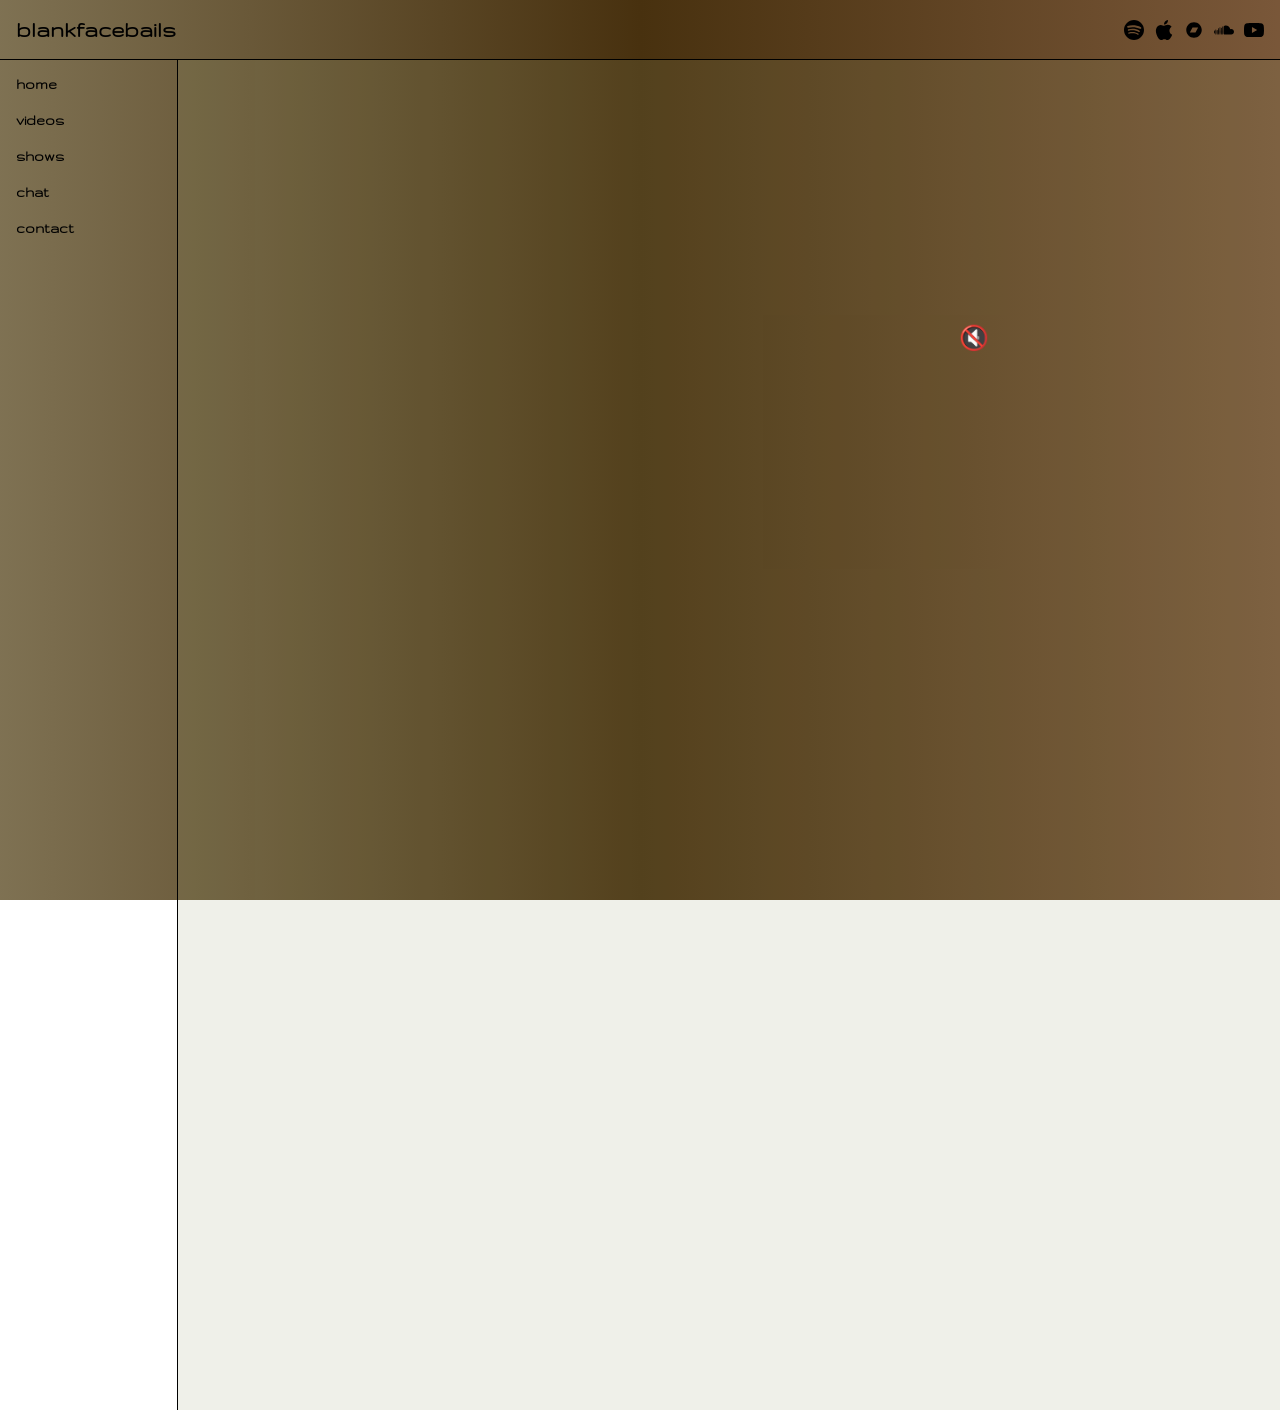
<file: index.html>
<!DOCTYPE html>
<html>

<head>
  <meta name="viewport" content="width=device-width, initial-scale=1.0">
  <title>blankfacebails</title>

  <meta name="description"
    content="Bailee Cordice (Blankfacebails) is a poet and performer creating surreal visual worlds, spoken word and music.">

  <meta property="og:title" content="blankfacebails">
  <meta property="og:description" content="Poet, performer and artist.">
  <meta property="og:type" content="website">
  <meta property="og:url" content="https://litany444survival.com/">



  <link rel="stylesheet" href="css/style.css">
</head>

<body>

  <div id="background"></div>

  <section class="top">

    <div class="top-text">
<h1>blankfacebails</h1>

    </div> 
    <!-- <h1>catharsis out now</h1> -->

        <div class="social-icons">

      <a href="https://open.spotify.com/artist/6JQme5S0ktPoLnx3AdoAJP" target="_blank" rel="noopener noreferrer">
        <img src="images/spotify.svg" alt="Spotify" width="40">
      </a>

      <a href="https://music.apple.com/gb/artist/blankfacebails/1787563768" target="_blank" rel="noopener noreferrer">
        <img src="images/apple.svg" alt="Apple Music" width="40">
      </a>

      <a href="https://blankfacebails.bandcamp.com/music" target="_blank" rel="noopener noreferrer">
        <img src="images/bandcamp-brands-solid-full.svg" alt="Bandcamp" width="40">
      </a>

      <a href="https://soundcloud.com/blankfacebails" target="_blank" rel="noopener noreferrer">
        <img src="images/soundcloud.svg" alt="SoundCloud" width="40">
      </a>

      <a href="https://www.youtube.com/@blankfacebails" target="_blank" rel="noopener noreferrer">
        <img src="images/youtube.svg" alt="YouTube" width="40">
      </a>

    </div>
 
  </section>

  <section class="left-bar">

    <script id="replace_with_navbar" src="nav.js"></script>



    
  </section>


  


  <main class="main">

    <div class="video-container">

      <video id="site-video" autoplay muted loop playsinline preload="auto">

        <source src="/videos/acting out clip.mp4" type="video/mp4">

        Your browser does not support HTML video.
      </video>

      <button id="sound-toggle" aria-label="Turn sound on">
    🔇
      </button>

    </div>

   

  </main>


  <!-- <script src="bkg-script.js"></script> -->

  <!-- video scripts -->

  <script>
    const listenButton = document.getElementById("listen-button");
    const listenStart = document.getElementById("listen-start");
    const listenOptions = document.getElementById("listen-options");
    const closeListen = document.getElementById("close-listen");
    const listenPopup = document.getElementById("listen-popup");

    listenButton.addEventListener("click", (event) => {
        event.preventDefault();

        listenStart.style.display = "none";
        listenOptions.style.display = "flex";
    });

    closeListen.addEventListener("click", () => {
        listenPopup.style.display = "none";
    });
</script>

  <script>
    const video = document.getElementById("site-video");
    const soundButton = document.getElementById("sound-toggle");

    soundButton.addEventListener("click", () => {

      video.muted = !video.muted;

      if (video.muted) {
        soundButton.textContent = "🔇";
        soundButton.setAttribute("aria-label", "Turn sound on");
      } else {
        soundButton.textContent = "🔊";
        soundButton.setAttribute("aria-label", "Turn sound off");
      }

    });
  </script>




</body>

</html>
</file>
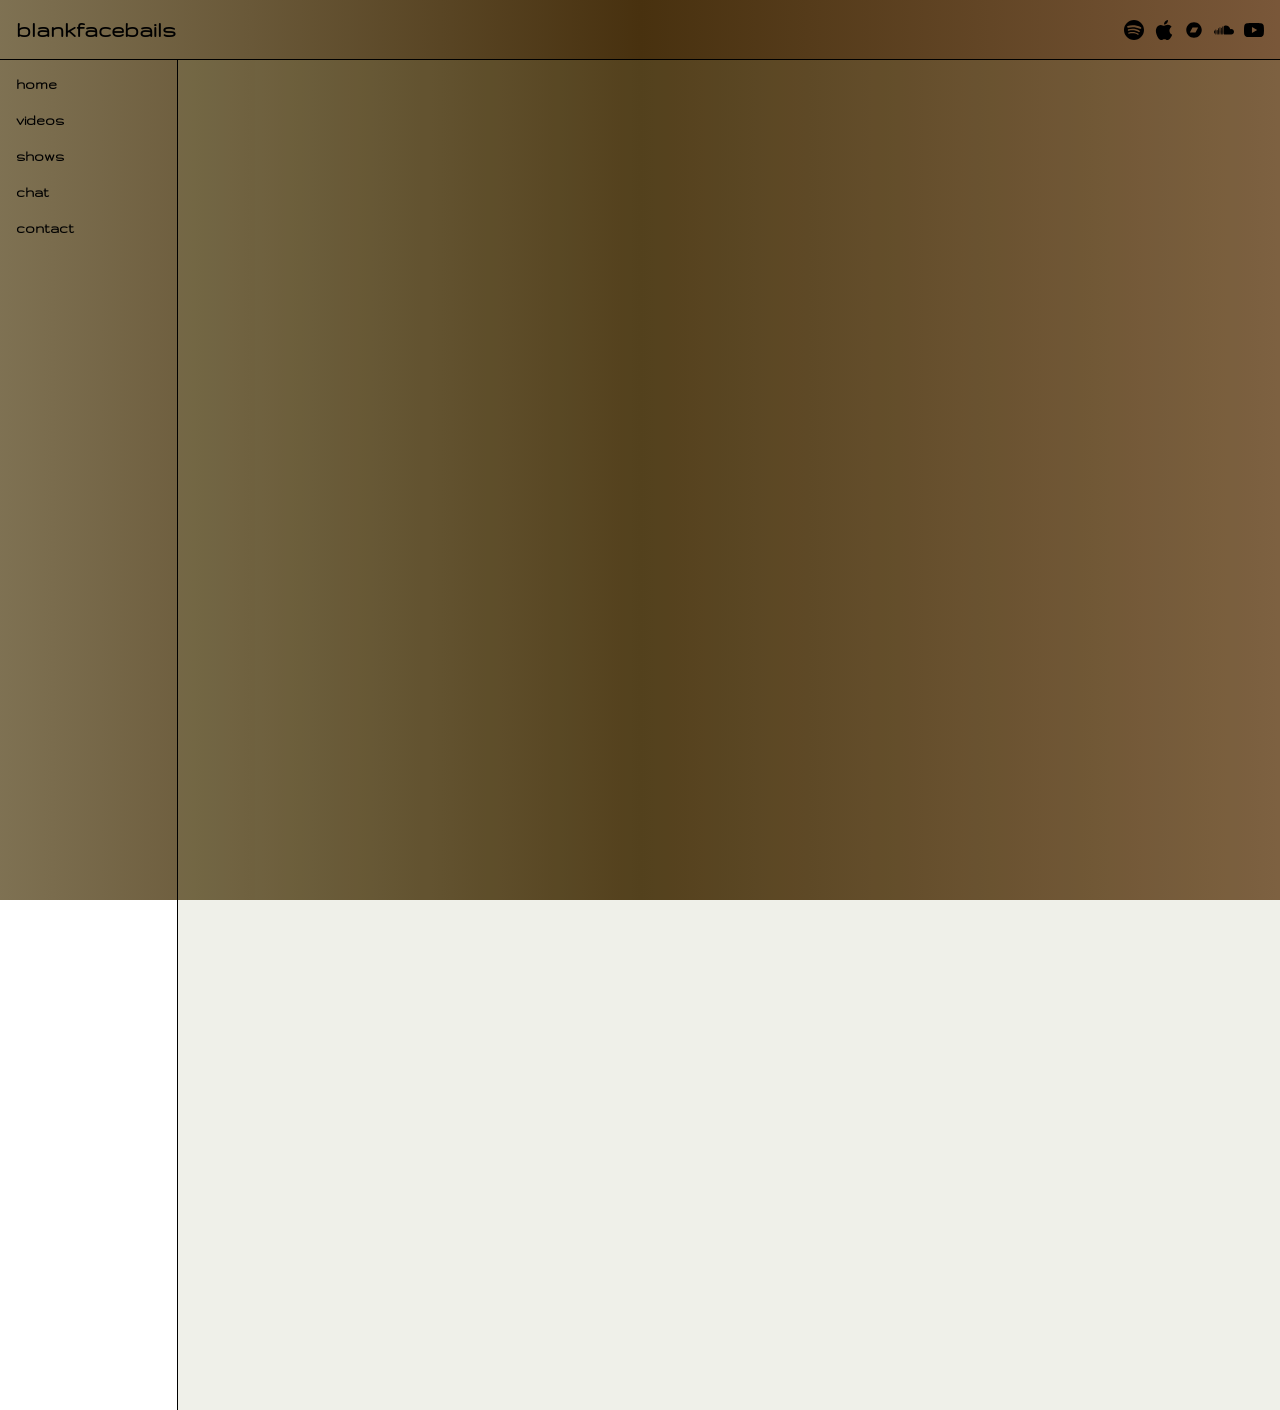
<file: about/index.html>
<!DOCTYPE html>
<html>

<head>
  <meta name="viewport" content="width=device-width, initial-scale=1.0">
  <title>blankfacebails</title>

  <link rel="stylesheet" href="/css/style.css">
</head>

<body>

<div id="background"></div>

  <section class="top">

      <div class="top-text">
<h1>blankfacebails</h1>

    </div> 

      <div class="social-icons">

      <a href="https://open.spotify.com/artist/6JQme5S0ktPoLnx3AdoAJP" target="_blank" rel="noopener noreferrer">
        <img src="/images/spotify.svg" alt="Spotify" width="40">
      </a>

      <a href="https://music.apple.com/gb/artist/blankfacebails/1787563768" target="_blank" rel="noopener noreferrer">
        <img src="/images/apple.svg" alt="Apple Music" width="40">
      </a>

      <a href="https://blankfacebails.bandcamp.com/music" target="_blank" rel="noopener noreferrer">
        <img src="/images/bandcamp-brands-solid-full.svg" alt="Bandcamp" width="40">
      </a>

      <a href="https://soundcloud.com/blankfacebails" target="_blank" rel="noopener noreferrer">
        <img src="/images/soundcloud.svg" alt="SoundCloud" width="40">
      </a>

      <a href="https://www.youtube.com/@blankfacebails" target="_blank" rel="noopener noreferrer">
        <img src="/images/youtube.svg" alt="YouTube" width="40">
      </a>

    </div>
 
  </section>

  <section class="left-bar">
    
    <script id="replace_with_navbar" src="/nav.js"></script>
    
  </section>




  <main class="main">

    <div class="video-grid">

<div class="video-item">


        <div class="video-container">
        <iframe width="560" height="315" src="https://www.youtube.com/embed/wAnCvoQV28c?si=nBZ7Q3yGniFWLCUX" title="YouTube video player" frameborder="0" allow="accelerometer; autoplay; clipboard-write; encrypted-media; gyroscope; picture-in-picture; web-share" referrerpolicy="strict-origin-when-cross-origin" allowfullscreen></iframe>  </div>
      </div>



      <div class="video-item">


        <div class="video-container">
        <iframe width="560" height="315" src="https://www.youtube.com/embed/TqrN9Adobiw?si=PldK_G_jyyfhqgrw" title="YouTube video player" frameborder="0" allow="accelerometer; autoplay; clipboard-write; encrypted-media; gyroscope; picture-in-picture; web-share" referrerpolicy="strict-origin-when-cross-origin" allowfullscreen></iframe>
        </div>

        <!-- <div class="video-text">
          <h2>outside</h2>
          <p>direction & cinematography: brandon st catherine</p>
          <p>production: ralph hardy (@antonmaybe)</p>
          <p>mixing: me</p>
          <p>mastering: chris layton</p>

        </div> -->
      </div>



      <div class="video-item">

        <div class="video-container">
          <iframe width="560" height="315" src="https://www.youtube.com/embed/PxMwTmq6KPA?si=pifDWtBMnUHHlRPB"
            title="INGRID" frameborder="0"
            allow="accelerometer; autoplay; clipboard-write; encrypted-media; gyroscope; picture-in-picture; web-share"
            referrerpolicy="strict-origin-when-cross-origin" allowfullscreen></iframe>
        </div>

        <!-- <div class="video-text">
          <h2>INGRID</h2>
          <p>direction & edit: brandon st catherine</p>
          <p>cinematography: moses (@mofgreen)</p>
          <p>production & mix: me</p>
          <p>mastering: chris layton</p>

        </div> -->
      </div>


      <div class="video-item">


        <div class="video-container">
          <iframe width="560" height="315" src="https://www.youtube.com/embed/ia-Ga8LC0ZM?si=ilfx5IlTSGaBWGqf"
            title="new road" frameborder="0"
            allow="accelerometer; autoplay; clipboard-write; encrypted-media; gyroscope; picture-in-picture; web-share"
            referrerpolicy="strict-origin-when-cross-origin" allowfullscreen></iframe>

        </div>

        <!-- <div class="video-text">
          <h2>new road</h2>
          <p>direction & edit & cinematography: serpent (@hoodwhismy) </p>
          <p>production: anton (@antonmaybe)</p>
          <p>mixing: me</p>
          <p>mastering: chris layton</p>

        </div> -->
      </div>





    </div>
  </main>



  <!-- <script src="../bkg-script.js"></script> -->

</body>

</html>
</file>
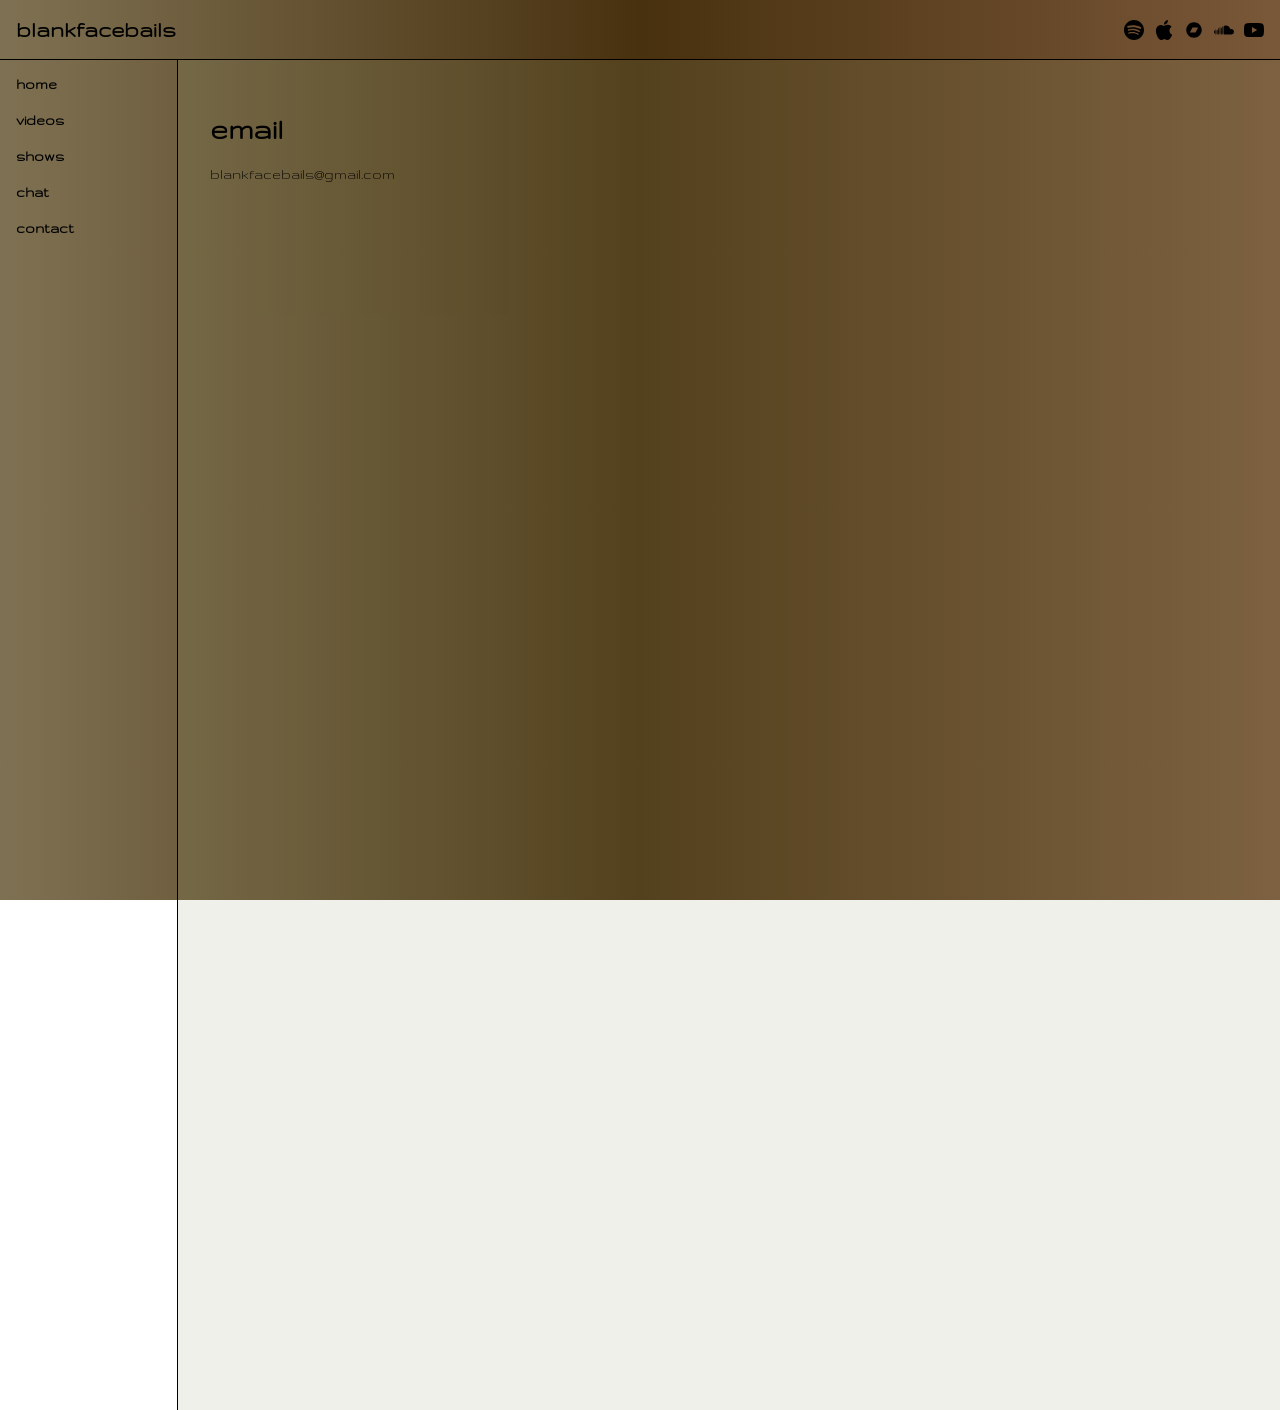
<file: contact/index.html>
<!DOCTYPE html>
<html>

<head>
  <meta name="viewport" content="width=device-width, initial-scale=1.0">
  <title>blankfacebails</title>
    <!-- <link rel="preload" as="image" href="/images/background-imgs/IMG_2391.jpg">
  <link rel="preload" as="image" href="/images/background-imgs/IMG_2392.jpg">
  <link rel="preload" as="image" href="/images/background-imgs/IMG_2394.jpg",>
  <link rel="preload" as="image" href="/images/background-imgs/5721E5DD-AEF1-4029-B4C1-640D5C1B928A 1.jpg"> -->

  <link rel="stylesheet" href="/css/style.css">
</head>

<body>

 <div id="background"></div>

   <section class="top">

      <div class="top-text">
    <h1>blankfacebails</h1>
    </div>

        <div class="social-icons">

      <a href="https://open.spotify.com/artist/6JQme5S0ktPoLnx3AdoAJP" target="_blank" rel="noopener noreferrer">
        <img src="/images/spotify.svg" alt="Spotify" width="40">
      </a>

      <a href="https://music.apple.com/gb/artist/blankfacebails/1787563768" target="_blank" rel="noopener noreferrer">
        <img src="/images/apple.svg" alt="Apple Music" width="40">
      </a>

      <a href="https://blankfacebails.bandcamp.com/music" target="_blank" rel="noopener noreferrer">
        <img src="/images/bandcamp-brands-solid-full.svg" alt="Bandcamp" width="40">
      </a>

      <a href="https://soundcloud.com/blankfacebails" target="_blank" rel="noopener noreferrer">
        <img src="/images/soundcloud.svg" alt="SoundCloud" width="40">
      </a>

      <a href="https://www.youtube.com/@blankfacebails" target="_blank" rel="noopener noreferrer">
        <img src="/images/youtube.svg" alt="YouTube" width="40">
      </a>

    </div>
 
  </section>

  <section class="left-bar">
    
    <script id="replace_with_navbar" src="/nav.js"></script>

  </section>


<main class="main">

  <header>
    <h1>email</h1>
    <p>blankfacebails@gmail.com</p>
  </header>


</main>

  

  <!-- <script src="../bkg-script.js"></script> -->

</body>

</html>
</file>
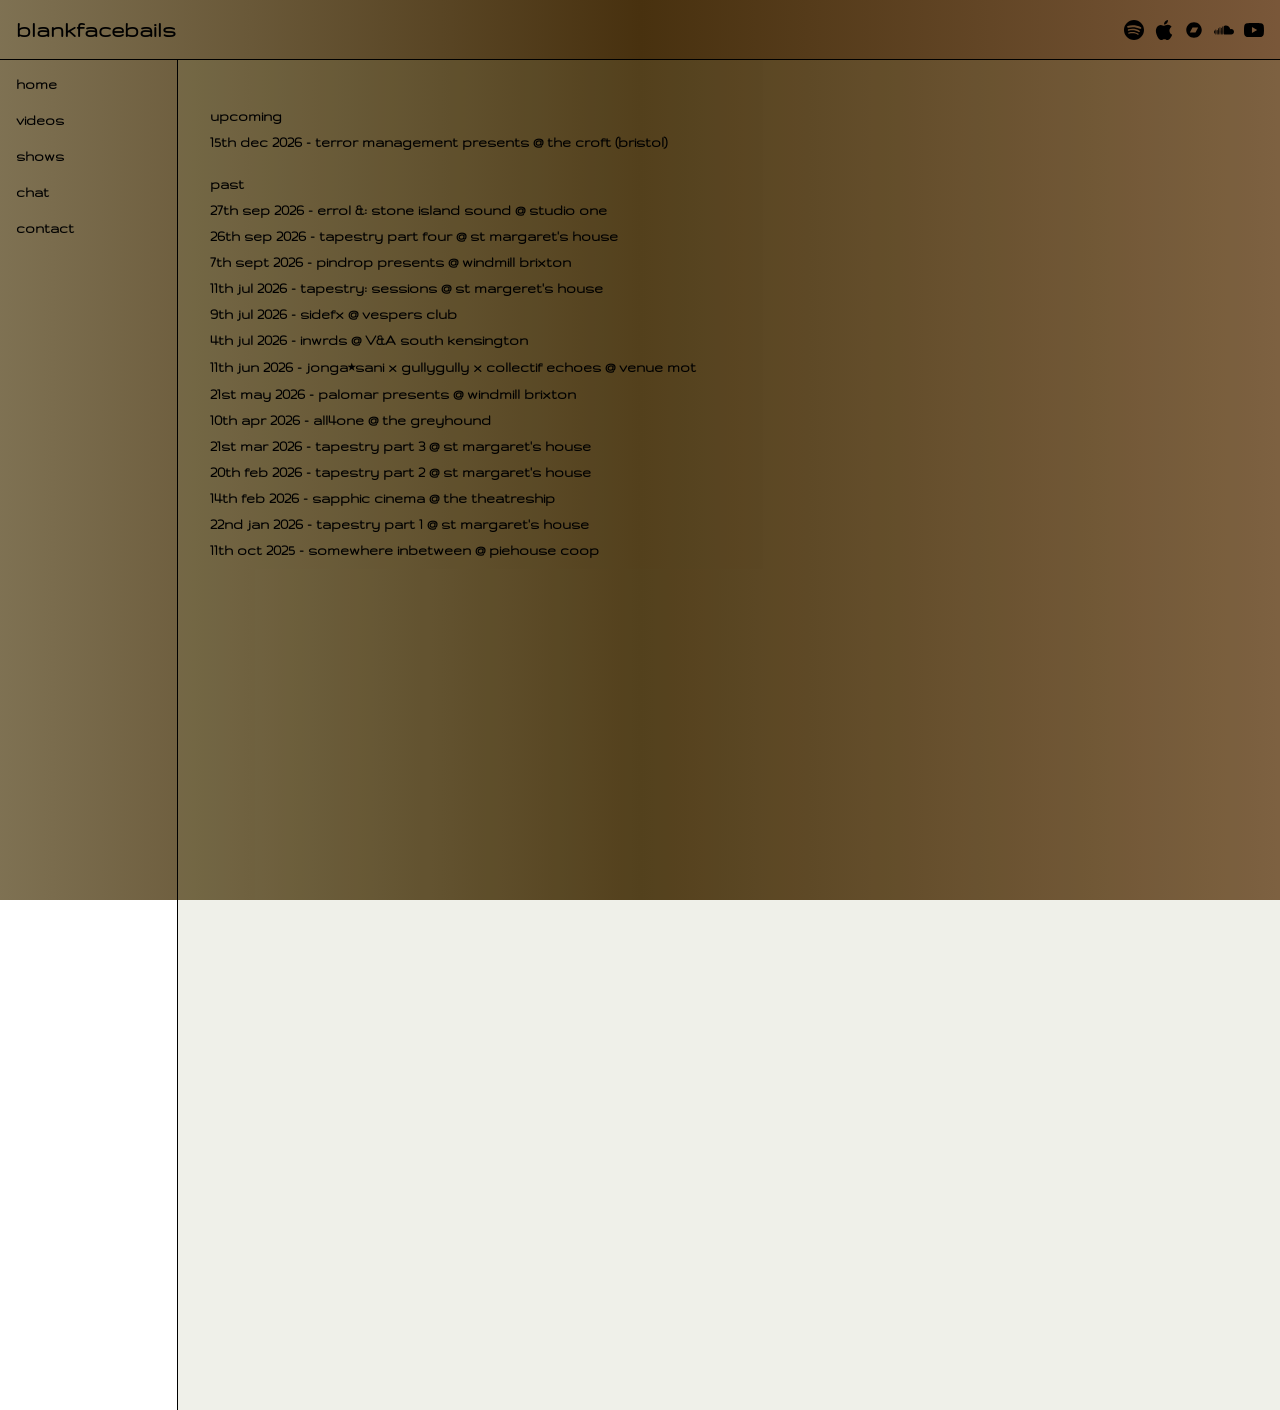
<file: shows/index.html>
<!DOCTYPE html>
<html>

<head>
  <meta name="viewport" content="width=device-width, initial-scale=1.0">
  <title>blankfacebails</title>
    <!-- <link rel="preload" as="image" href="/images/background-imgs/IMG_2391.jpg">
  <link rel="preload" as="image" href="/images/background-imgs/IMG_2392.jpg">
  <link rel="preload" as="image" href="/images/background-imgs/IMG_2394.jpg",>
  <link rel="preload" as="image" href="/images/background-imgs/5721E5DD-AEF1-4029-B4C1-640D5C1B928A 1.jpg"> -->

  <link rel="stylesheet" href="/css/style.css">
</head>

<body>

 <div id="background"></div>

  <section class="top">

    <div class="top-text">
    <h1>blankfacebails</h1>
    </div>
  

        <div class="social-icons">

      <a href="https://open.spotify.com/artist/6JQme5S0ktPoLnx3AdoAJP" target="_blank" rel="noopener noreferrer">
        <img src="/images/spotify.svg" alt="Spotify" width="40">
      </a>

      <a href="https://music.apple.com/gb/artist/blankfacebails/1787563768" target="_blank" rel="noopener noreferrer">
        <img src="/images/apple.svg" alt="Apple Music" width="40">
      </a>

      <a href="https://blankfacebails.bandcamp.com/music" target="_blank" rel="noopener noreferrer">
        <img src="/images/bandcamp-brands-solid-full.svg" alt="Bandcamp" width="40">
      </a>

      <a href="https://soundcloud.com/blankfacebails" target="_blank" rel="noopener noreferrer">
        <img src="/images/soundcloud.svg" alt="SoundCloud" width="40">
      </a>

      <a href="https://www.youtube.com/@blankfacebails" target="_blank" rel="noopener noreferrer">
        <img src="/images/youtube.svg" alt="YouTube" width="40">
      </a>

    </div>
 
  </section>


  <section class="left-bar">

    <script id="replace_with_navbar" src="/nav.js"></script>



    
  </section>






<main class="main">

    <!-- <header> -->
      <!-- <h1>shows (london)</h1> -->
<div class="shows-grid">


  <div class="shows-item">
      <ul class="shows-list">


        <li class="section-title"> upcoming </li>
       <li><a href="https://hdfst.uk/e165764">15th dec 2026 - terror management presents @ the croft (bristol)</a></li>

      

        <li class="section-title"> past </li>

        <li><a href="https://www.instagram.com/p/DdjkDfYAD7j/?img_index=3">27th sep 2026 - errol &: stone island sound @ studio one</a></li>

 <li><a href="https://www.tickettailor.com/events/stmargaretshouse/2364597"> 26th sep 2026 - tapestry part four
            @ st margaret's house</a></li>
         <li><a href="https://dice.fm/event/nvpr5l-pindrop-domina-cobs-spring-7th-sep-windmill-brixton-london-tickets"> 7th sept 2026 - pindrop presents @ windmill brixton</a></li>
       
        <li><a href="https://www.instagram.com/p/DaDnVXQKuoZ/?utm_source=ig_web_copy_link&igsh=MzRlODBiNWFlZA==">11th
            jul 2026 - tapestry: sessions @ st margeret's house </a></li>

        <li><a href="https://ra.co/events/2460956">9th jul 2026 - sidefx @ vespers club </a></li>

        <li><a
            href="https://www.vam.ac.uk/event/ovBZ4NMyG/inwrds-poetry-performance-july-2026?srsltid=AfmBOoohgsPE9FwKidnkI6Zc9NQObd4YnhzAEd4v5L19cHduP-XfONsp">4th
            jul 2026 - inwrds @ V&A south kensington</a></li>

        <li><a href="https://ra.co/events/2439179">11th jun 2026 - jonga⭒sani x gullygully x collectif echoes @ venue
            mot</a></li>

        <li><a
            href="https://www.windmillbrixton.co.uk/events/2026-05-21-mount-palomar-jelani-blackman-blankfacebails-the-windmill">21st
            may 2026 - palomar presents @ windmill brixton</a></li>
        <li><a href="https://www.instagram.com/p/DWHXXbQDb40/">10th apr 2026 - all4one @ the greyhound</a></li>
        <li><a href="https://www.stmargaretshouse.org.uk/events/tapestry-part-three">21st mar 2026 - tapestry part 3 @
            st
            margaret's house</a></li>
        <li><a href="https://www.towerhamletsarts.org.uk/?cid=80619">20th feb 2026 - tapestry part 2 @ st margaret's
            house</a></li>
        <li><a href="https://qro-wd.com/event/3728418841">14th feb 2026 - sapphic cinema @ the theatreship</a></li>
        <li><a href="https://www.stmargaretshouse.org.uk/events/tapestry-part-one">22nd jan 2026 - tapestry part 1 @ st
            margaret's house</a></li>
        <li><a href="https://ra.co/events/2259841">11th oct 2025 - somewhere inbetween @ piehouse coop</a></li>
      </ul>
    <!-- </header> -->
  </div>

  <!-- <div class="shows-item">

    <ul class="shows-list">


        <li class="section-title"> upcoming </li>
        <li><a href="https://dice.fm/event/nvpr5l-pindrop-domina-cobs-spring-7th-sep-windmill-brixton-london-tickets"> 7th sept 2026 - pindrop presents </a></li>
        <li> 25th sept 2026 - inwrds 2 @ V&A south kensington (poetry) </li>
        <li><a href="https://www.tickettailor.com/events/stmargaretshouse/2364597"> 26th sept 2026 - Tapestry Part Four
            @ st margaret's house (spoken word)</a></li>
        <li> 27th sept 2026 - secret show (shhh) </li>

        <li class="section-title"> past </li>

        <li><a href="https://www.instagram.com/p/DaDnVXQKuoZ/?utm_source=ig_web_copy_link&igsh=MzRlODBiNWFlZA==">11th
            jul 2026 - tapestry: sessions @ st margeret's house </a></li>


        <li><a href="https://ra.co/events/2460956">9th jul 2026 - sidefx @ vespers club </a></li>

        <li><a
            href="https://www.vam.ac.uk/event/ovBZ4NMyG/inwrds-poetry-performance-july-2026?srsltid=AfmBOoohgsPE9FwKidnkI6Zc9NQObd4YnhzAEd4v5L19cHduP-XfONsp">4th
            jul 2026 - inwrds @ V&A south kensington (poetry)</a></li>

        <li><a href="https://ra.co/events/2439179">11th jun 2026 - jonga⭒sani x gullygully x collectif echoes @ venue
            mot</a></li>

        <li><a
            href="https://www.windmillbrixton.co.uk/events/2026-05-21-mount-palomar-jelani-blackman-blankfacebails-the-windmill">21st
            may 2026 - palomar presents @ windmill brixton</a></li>
        <li><a href="https://www.instagram.com/p/DWHXXbQDb40/">10th apr 2026 - all4one @ the greyhound</a></li>
        <li><a href="https://www.stmargaretshouse.org.uk/events/tapestry-part-three">21st mar 2026 - tapestry part 3 @
            st
            margaret's house</a></li>
        <li><a href="https://www.towerhamletsarts.org.uk/?cid=80619">20th feb 2026 - tapestry part 2 @ st margaret's
            house</a></li>
        <li><a href="https://qro-wd.com/event/3728418841">14th feb 2026 - sapphic cinema @ the theatreship</a></li>
        <li><a href="https://www.stmargaretshouse.org.uk/events/tapestry-part-one">22nd jan 2026 - tapestry part 1 @ st
            margaret's house</a></li>
        <li><a href="https://ra.co/events/2259841">11th oct 2025 - somewhere inbetween @ piehouse coop</a></li>
      </ul>

  </div>

</div> -->
  </main>

  <!-- <script src="../bkg-script.js"></script> -->
</body>

</html>
</file>
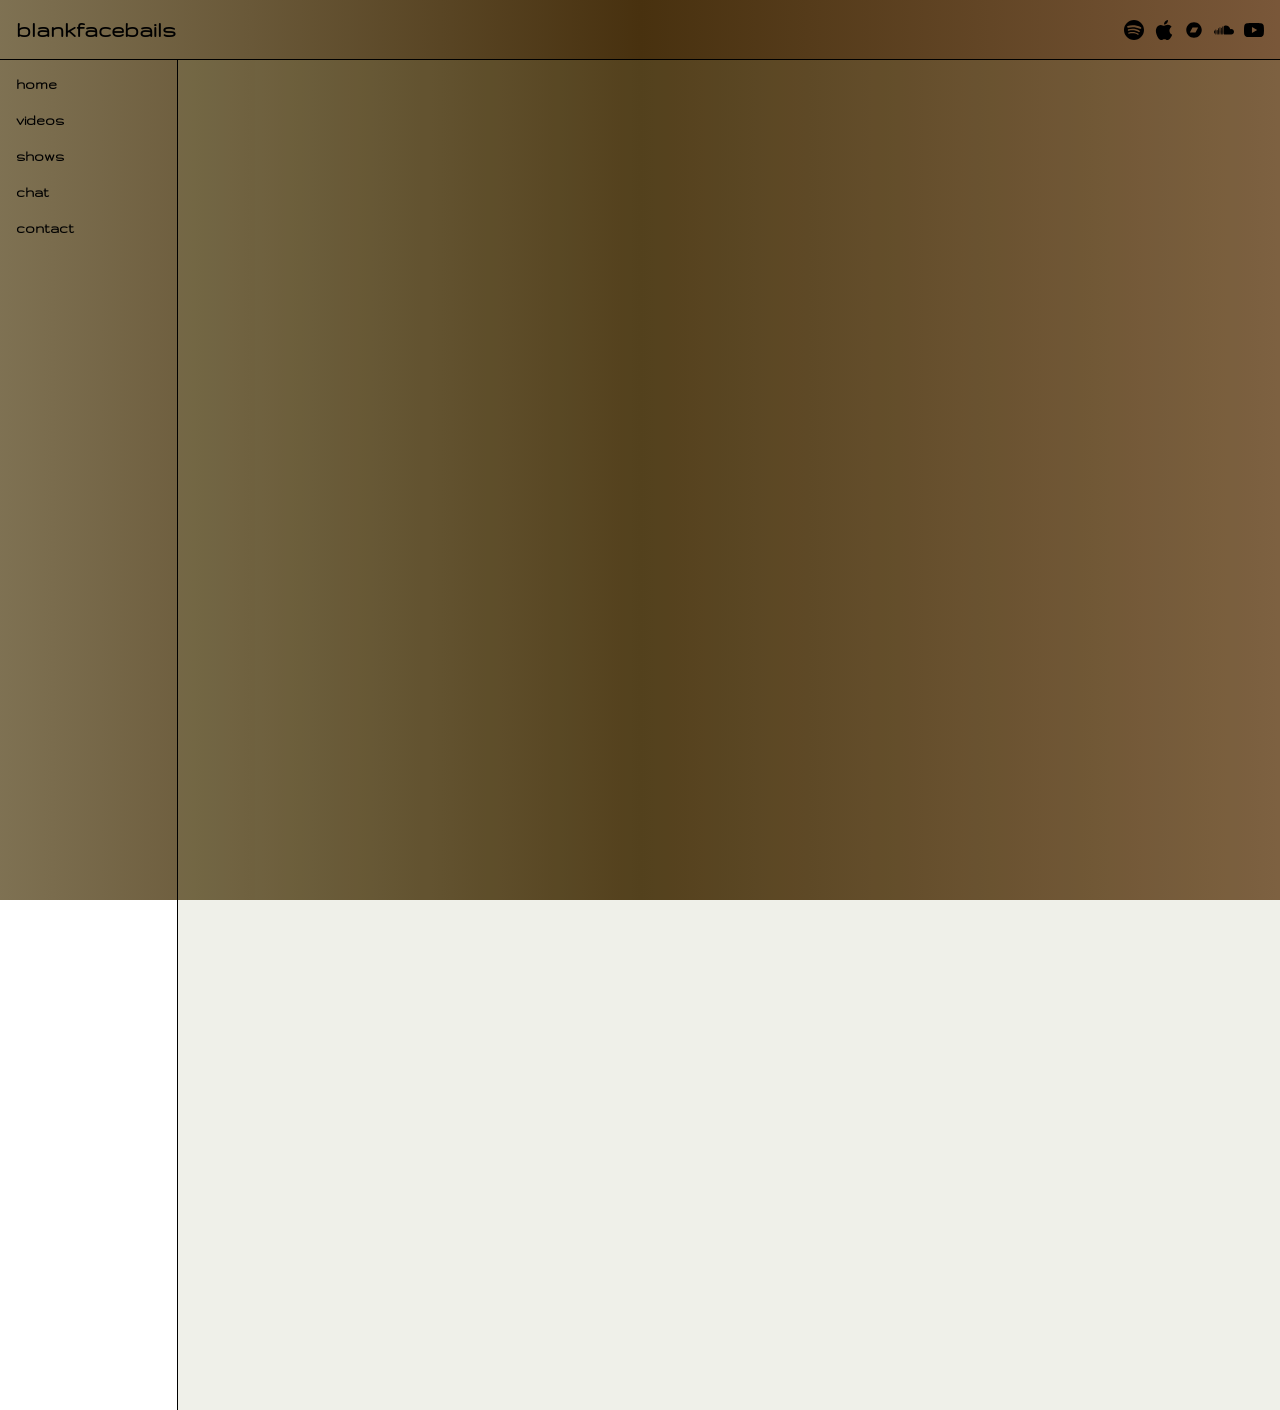
<file: yap_sesh/index.html>
<!DOCTYPE html>
<html>

<head>
  <meta name="viewport" content="width=device-width, initial-scale=1.0">
  <title>blankfacebails</title>
 

  <link rel="stylesheet" href="/css/style.css">
</head>

<body>

<div id="background"></div>


  <section class="top">

      <div class="top-text">
    <h1>blankfacebails</h1>
    </div>

        <div class="social-icons">

      <a href="https://open.spotify.com/artist/6JQme5S0ktPoLnx3AdoAJP" target="_blank" rel="noopener noreferrer">
        <img src="/images/spotify.svg" alt="Spotify" width="40">
      </a>

      <a href="https://music.apple.com/gb/artist/blankfacebails/1787563768" target="_blank" rel="noopener noreferrer">
        <img src="/images/apple.svg" alt="Apple Music" width="40">
      </a>

      <a href="https://blankfacebails.bandcamp.com/music" target="_blank" rel="noopener noreferrer">
        <img src="/images/bandcamp-brands-solid-full.svg" alt="Bandcamp" width="40">
      </a>

      <a href="https://soundcloud.com/blankfacebails" target="_blank" rel="noopener noreferrer">
        <img src="/images/soundcloud.svg" alt="SoundCloud" width="40">
      </a>

      <a href="https://www.youtube.com/@blankfacebails" target="_blank" rel="noopener noreferrer">
        <img src="/images/youtube.svg" alt="YouTube" width="40">
      </a>

    </div>
 
  </section>

  <section class="left-bar">
    
    <script id="replace_with_navbar" src="/nav.js"></script>



    
  </section>





  <main class="main">
    <div id="desktop-chat-container">
        <script
            id="cid0020000453951222229"
            data-cfasync="false"
            async
            src="//st.chatango.com/js/gz/emb.js"
            style="width: 761px; height: 398px;">
            {"handle":"wehavediscordathome","arch":"js","styles":{"a":"707070","b":100,"c":"FFFFFF","d":"FFFFFF","k":"707070","l":"707070","m":"707070","n":"FFFFFF","p":"10","q":"707070","r":100,"fwtickm":1}}
        </script>
    </div>
  

<div id="mobile-chat-container">
    <iframe
        src="https://wehavediscordathome.chatango.com"
        width="100%"
        height="400"
        frameborder="0">
    </iframe>
</div>


  </main>



  <!-- <script src="../bkg-script.js"></script> -->

</body>

</html>
</file>
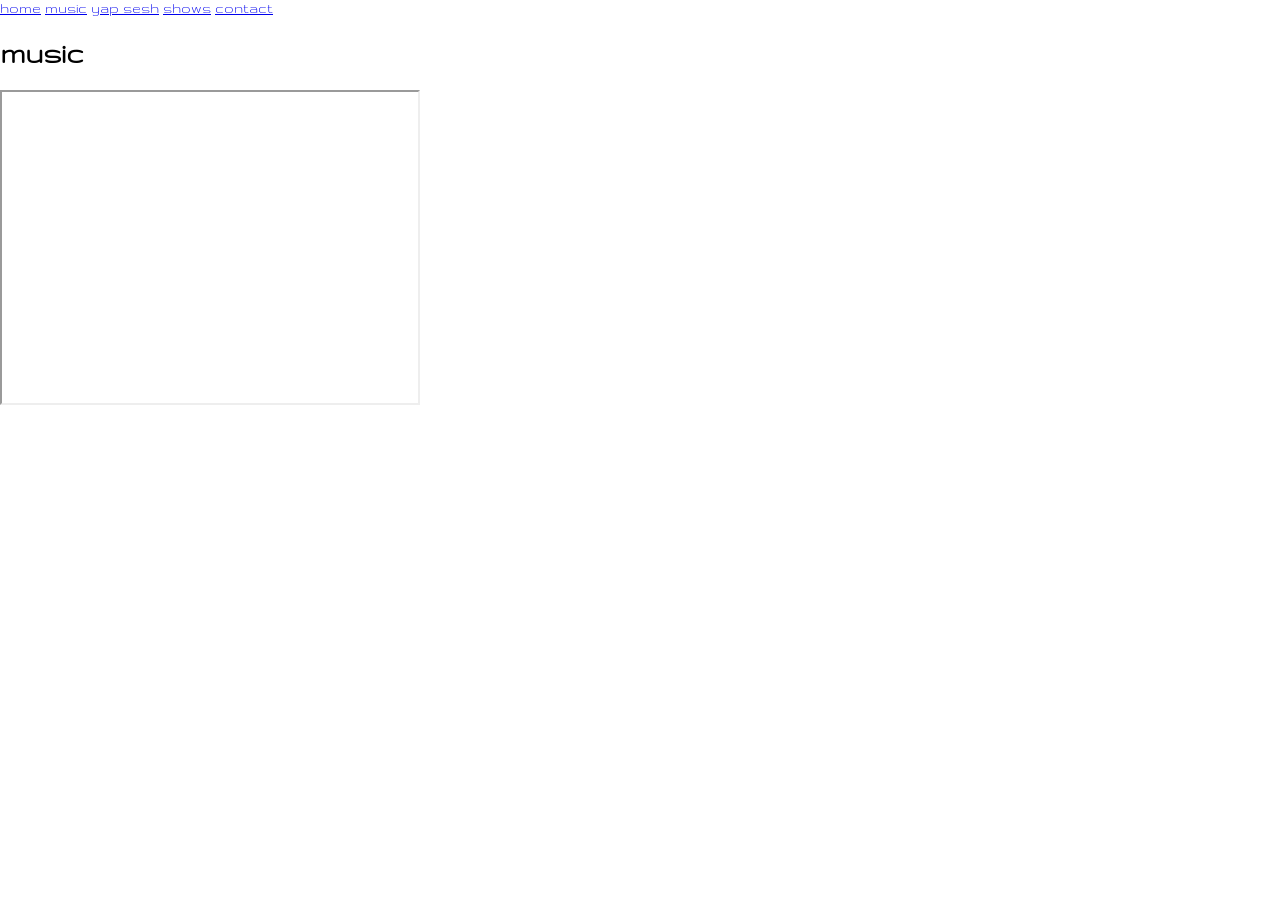
<file: music.html>
<!DOCTYPE html>
<html>
<head>
  <title>litany444survival</title>
  <link rel="stylesheet" href="css/style.css">
</head>
<body>

<nav>
  <a href="/">home</a>
  <a href="/music.html">music</a>
  <a href="/writing.html">yap sesh</a>
  <a href="/shows.html">shows</a>
  <a href="/contact.html">contact</a>
</nav>

<header>
  <h1>music</h1>
  <p></p>
</header>

<section class="work">
    <!-- <div class="images">
        <img src="images/profile_pic.jpg">
    </div> -->

    <!-- <div class="text">
        <h2>hello</h2>
        
    </div> -->

    <iframe width="420" height="315"
      src="https://youtube.com/embed/ia-Ga8LC0ZM">
    </iframe>

    <iframe 
    data-testid="embed-iframe" style="border-radius:12px" 
    src="https://open.spotify.com/embed/artist/6JQme5S0ktPoLnx3AdoAJP?utm_source=generator&theme=0" 
    width="50%" height="152" frameBorder="0" allowfullscreen="" allow="autoplay; clipboard-write; 
    encrypted-media; fullscreen; picture-in-picture" loading="lazy">
</iframe>
</section>


</body>
</html>
</file>
<file: css/style.css>
@font-face {
    font-family: 'Gruppo';
    src: url('../fonts/Gruppo-Regular.ttf') format('truetype');
    font-weight: 400;
    font-style: normal;
}

* {
    box-sizing: border-box;
}

/* =========================
   PAGE
   ========================= */

html {
    margin: 0;
    width: 100%;
    height: 100%;
    overflow-x: hidden;
    overflow-y: scroll;
}

body {
    margin: 0;
    width: 100%;
    height: 100%;
    /* position: relative; */
    overflow-x: hidden;
    overflow-y: scroll;
    font-family: 'Gruppo', 'Monaco', monospace;
}



/* =========================
   BACKGROUND
   ========================= */

#background {
    position: fixed;
    inset: 0;

    background: linear-gradient(
        90deg,
        hsla(42, 21%, 41%, 1) 0%,
        rgb(72, 49, 15) 50%,
        hsla(28, 36%, 35%, 1) 100%
    );

    z-index: 0;
    pointer-events: none;
}


/* =========================
   TOP BAR
   ========================= */

.top {
    position: absolute;

    top: 0;
    left: 0;
    right: 0;

    height: 60px;
    padding: 1rem;

    display: flex;
    justify-content: space-between;
    align-items: center;

    border-bottom: 1px solid black;

    z-index: 2;
}

.top-text h1 {
    margin: 0
}


/* =========================
   LEFT BAR
   ========================= */

.left-bar {
    position: absolute;

    left: 0;
    top: 60px;
    bottom: 0;

    width: 178px;
    padding: 1rem;
    height: 150%;

    border-right: 1px solid black;

    z-index: 2;
}

.left-bar nav {
    display: flex;
    flex-direction: column;
    gap: 20px;
}


/* =========================
   NAV TEXT
   ========================= */

.left-bar nav a,
.left-bar nav a:visited,
.left-bar nav a:hover,
.left-bar nav a:active {
    color: black;
    font-weight: bolder;
    text-decoration: none;
}

.left-bar nav a:hover {
    opacity: 0.6;
}


/* =========================
   MAIN CONTENT
   ========================= */

.main {
    position: absolute;
    /* width: 100%; */
    height: 150%;
    left: 178px;
    top: 60px;
    right: 0;
    bottom: 0;

    padding: 2rem;

    background: rgba(145, 154, 106, 0.15);

    z-index: 1;
}


/* =========================
   SOCIAL / SVG ICONS
   ========================= */

.social-icons {
    display: flex;
    align-items: center;
    gap: 10px;
    /* margin-top: 2rem; */
}

.social-icons img {
    width: 20px;
    height: 20px;
    display: block;
}


/* =========================
   IMAGES
   ========================= */

.cover-image {
    width: 400px;
    height: auto;
}

.cover-gallery {
    display: inline-grid;
    grid-template-columns: 450px 450px;
    gap: 1rem;
}

/* =========================
   SHOWS
   ========================= */

.shows-grid{
    display: flex;
    grid-template-columns: 1fr 1fr;
    gap: 2rem;
    width: 100%;
}

.shows-item{
    width: 100%;
}

.shows-list {
    display: flex;
    flex-direction: column;
    gap: 10px;

    list-style: none;
    text-decoration: none;
    padding: 0;
    margin: 0;
}

.section-title {
    margin-top: 16px;
    font-weight: bold;
}

/* =========================
   SHOW TEXT
   ========================= */

.shows-list a,
.shows-list a:visited,
.shows-list a:hover,
.shows-list a:active {
    color: black;
    font-weight: bolder;
    text-decoration: none;
}

.shows-list nav a:hover {
    opacity: 0.6;
}




/* =========================
   VIDEO
   ========================= */

.video-grid {
    display: grid;
    grid-template-columns: 1fr 1fr;
    gap: 2rem;
    width: 100%;
}

.video-item {
    width: 100%;
}

.video-container {
    position: relative;
    width: 100%;
    max-width: 560px;
    margin: 0 auto;
}

.video-container video {
    display: block;
    width: 100%;
    height: auto;
}

.video-container iframe {
    display: block;
    width: 100%;
    aspect-ratio: 16 / 9;
    height: auto;
    border: 0;
}


/* =========================
   VIDEO TEXT
   ========================= */

.video-text {
    margin-top: 1.5rem;
    margin-left: auto;
    margin-right: auto;

    /* max-width: 500px; */
width: 100%;
    padding: 1rem;

    background: rgba(145, 154, 106, 0.40);

    white-space: pre-line;
}

.video-text h2 {
    /* padd: 1rem; */
    margin: 0;
}

.video-text p {
    margin: 0;
}




/* =========================
   SOUND TOGGLE
   ========================= */

#sound-toggle {
    position: absolute;

    bottom: 15px;
    right: 15px;

    background: none;
    border: none;

    font-size: 24px;

    cursor: pointer;

    padding: 5px;
}


/* =========================
   OTHER CONTENT
   ========================= */

.centered-thing {
    position: absolute;

    margin: auto;

    top: 50%;
    left: 50%;

    transform: translate(-50%, -50%);
}


/* =========================
   GALLERY
   ========================= */

.gallery {
    display: grid;
    grid-template-columns: repeat(2, 1fr);
    gap: 2rem;
}

.gallery img {
    width: 100%;
    display: block;
}


/* =========================
   WORK
   ========================= */

.work {
    display: grid;
    grid-template-columns: 500px 300px;
    gap: 4rem;
}

.images img {
    width: 100%;
    display: block;
    margin-bottom: 1rem;
}




/* =========================
   CHAT
   ========================= */

#mobile-chat-link {
    display: none;
}


#mobile-chat-container {
    display: none;
}

#desktop-chat-container {
    width: 761px;
    height: 398px;
}


/* =========================
   LISTEN POPUP
   ========================= */

.listen-popup {
    position: fixed;

    inset: 0;

    z-index: 1000;

    display: flex;
    align-items: center;
    justify-content: center;

    background: rgba(0, 0, 0, 0.4);
}

.listen-box {
    position: relative;

    background: rgba(172, 126, 126, 0.95);

    padding: 3rem 4rem;

    text-align: center;
}


/* =========================
   LISTEN BUTTON
   ========================= */

#listen-button {
    color: black;

    font-weight: bold;
    font-size: 1.5rem;

    text-decoration: none;
}

#listen-button:hover {
    opacity: 0.6;
}


/* =========================
   MUSIC OPTIONS
   ========================= */

#listen-options {
    display: none;

    flex-direction: column;

    gap: 15px;
}

#listen-options a {
    color: black;

    font-weight: bold;

    text-decoration: none;
}

#listen-options a:hover {
    opacity: 0.6;
}


/* =========================
   CLOSE BUTTON
   ========================= */

#close-listen {
    position: absolute;

    top: 8px;
    right: 10px;

    border: none;
    background: none;

    color: black;

    font-size: 20px;

    cursor: pointer;
}




/* =========================
   TABLET / MOBILE
   ========================= */

@media (max-width: 768px) {

    /* =====================
       CHAT
       ===================== */

    /* #chatango-container {
        display: none;
    }

    #mobile-chat-link {
        display: block;
    } */


    #desktop-chat-container {
        display: none;
    }
     /* Show mobile chat */
    #mobile-chat-container {
        display: block;
        width: 100%;
        height: 400px;
        margin: 0 auto;
    }

    #mobile-chat-container iframe {
        width: 100%;
        height: 100%;
        border: none;
    }



    .social-icons {
        align-self: flex-start;
        margin-top: 5px;
        
    }


    /* =====================
       TOP BAR
       ===================== */

    .top {
        position: relative;
        
        height:64px;
        left: 0;
        top: 0;
        right: 0;
        bottom: 32px;
        
        padding: 1rem;

        flex-direction: row;
        align-items: flex-start;
        gap: 5px;
        padding-bottom: 0.5rem;
       
    }


    /* =====================
       LEFT BAR
       ===================== */

    .left-bar {
        position: relative;

        height: 32px;
        left: 0;
        top: 0;
        right: 0;
        bottom: 0;

        width: 100%;

        padding-top: 0.5rem;
        padding-bottom: 0.5rem;

       
        
    }

    .left-bar nav {
        flex-direction: row;
        flex-wrap: wrap;
        gap: 15px;
    }


    /* =====================
       MAIN
       ===================== */

    .main {
        position: relative;

        width: 100%;
        /* height: 100%; */

        left: auto;
        top: auto;
        right: auto;
        bottom: auto;
        
        background: none;
        
    }


    /* =====================
       WORK
       ===================== */

    .work {
        width: 100%;

        display: block;
    }


    /* =====================
       VIDEO
       ===================== */

    .video-grid {
        display: flex;
        flex-direction: column;

        gap: 2rem;

        width: 100%;
    }

    .video-item {
        width: 100%;
    }

    .video-container {
        position: relative;

        width: 100%;
        max-width: 767px;

        margin: 0 auto;
    }

    .video-container iframe {
        display: block;

        width: 100%;

        aspect-ratio: 16 / 9;

        height: auto;
    }

    .video-text {
        width: 100%;
        padding: 0.02rem 1rem;
    }


    /* =====================
       IMAGES
       ===================== */

    .cover-image {
        width: 100%;
        max-width: 400px;
    }

    .cover-gallery {
        display: grid;

        grid-template-columns: 1fr;

        width: 100%;

        gap: 1rem;
    }


    /* =====================
       GALLERY
       ===================== */

    .gallery {
        grid-template-columns: 1fr;
    }


    /* =====================
       BACKGROUND
       ===================== */

    #background {
        position: fixed;

        inset: 0;

        background: linear-gradient(
            90deg,
            hsla(42, 21%, 41%, 1) 0%,
            rgb(72, 49, 15) 50%,
            hsla(28, 36%, 35%, 1) 100%
        );

        z-index: 0;
        pointer-events: none;
    }
}
</file>
